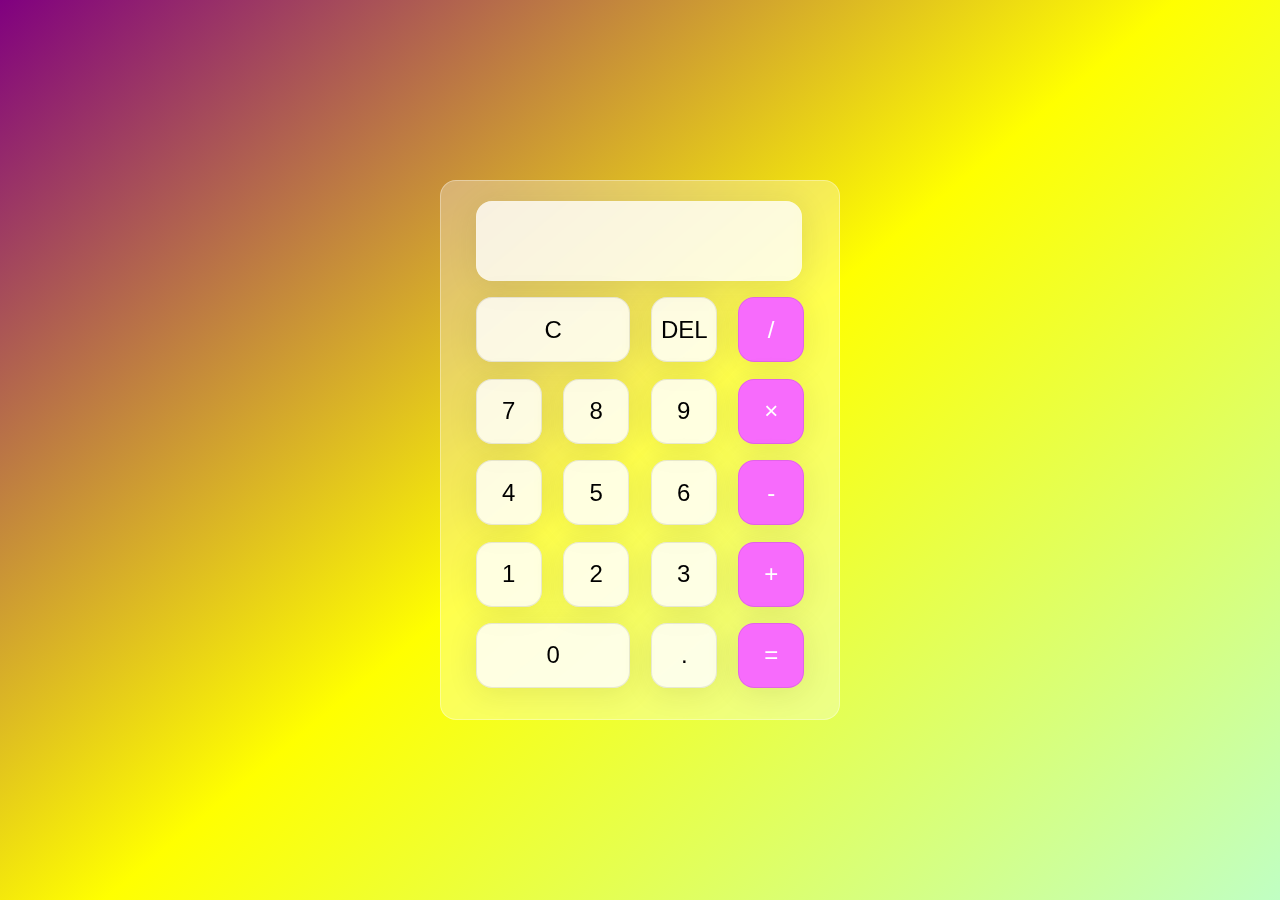
<file: Calculator/index.html>
<!DOCTYPE html>
<html lang="en">
<head>
    <meta charset="UTF-8">
    <meta http-equiv="X-UA-Compatible" content="IE=edge">
    <meta name="viewport" content="width=device-width, initial-scale=1.0">
    <title>Calculator</title>
    <link rel="stylesheet" href="style.css">
</head>
<body>
    <div class="calculator">
        <section class="screen"></section>

        <section class="buttons">
            <div class="button-row">
                <button class="button double" id="clear">C</button>
                <button class="button" id="delete">DEL</button>
                <button class="button" id="divider">/</button>
            </div>
            <div class="button-row">
                <button class="button" id="seven">7</button>
                <button class="button" id="eight">8</button>
                <button class="button" id="nine">9</button>
                <button class="button" id="times">&times;</button>
            </div>
            <div class="button-row">
                <button class="button" id="four">4</button>
                <button class="button" id="five">5</button>
                <button class="button" id="six">6</button>
                <button class="button" id="minus">-</button>
            </div>
            <div class="button-row">
                <button class="button" id="one">1</button>
                <button class="button" id="two">2</button>
                <button class="button" id="three">3</button>
                <button class="button" id="plus">+</button>
            </div>
            <div class="button-row">
                <button class="button triple" id="zero">0</button>
                <button class="button" id="dot">.</button>
                <button class="button" id="equal">=</button>
            </div>

        </section>
    </div>



    <script src="main.js"></script>
</body>
</html>
</file>
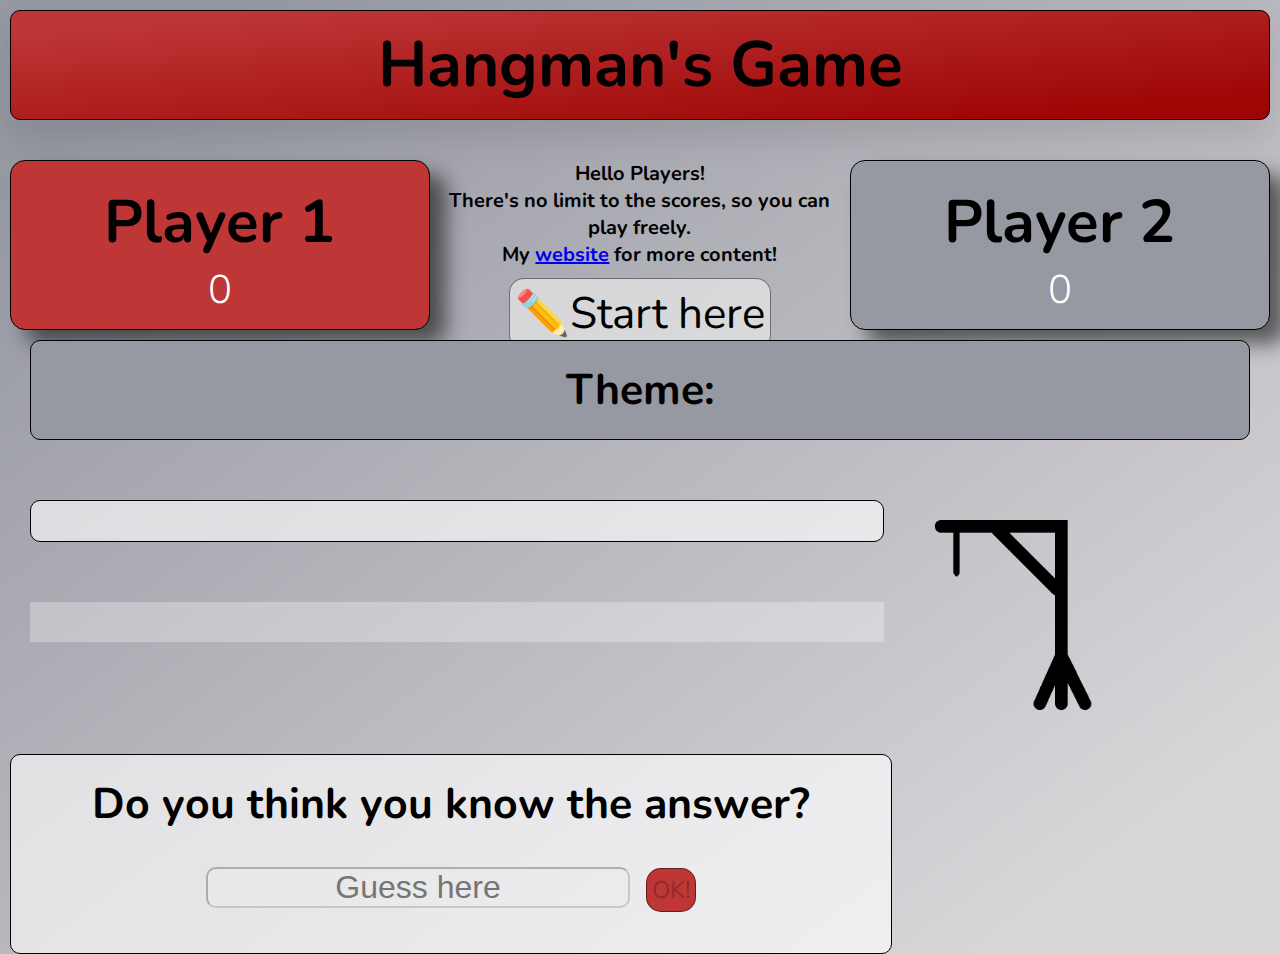
<file: TheHangmanGame/index.html>
<!DOCTYPE html>
<html lang="pt">
<head>
    <meta charset="UTF-8">
    <meta http-equiv="X-UA-Compatible" content="IE=edge">
    <meta name="viewport" content="width=device-width, initial-scale=1.0">
    <title>Hangman's Game</title>
    <link rel="stylesheet" href="main.css">
</head>
<body>
    <!-- <div class="start modal-start">
        <h1>Hello Players!</h1>
        <p>This is the Hangman's game built purely with JavaScript, HTML and styled with CSS.</p>
        <h2>RULES</h2>
        <p>This game is supposed to be played by 2 people. One clicks on the "Word Here" button, inputs a theme and it'll be displayed on the screen as well as the word's characters' amount, for the other player to guess.</p>
        <p>The first player to play is "Player 1", you have the maximum tries of 6, after those, the hangman will die!</p>
        <p>When either of you win or lose, click "New Game" and a new game will generate.</p>
        <p>You can keep playing infinitely!</p>
        <p>PS.: Do <mark>NOT</mark> use spaces in a word. This game is to be played solely with one word to be guessed.</p>
        <p>Have fun! Remember to check my  <a href="https://github.com/IsabelGarcia13/" target="_blank">GitHub page</a> for more info on this project!</p>
        <button type="button" class="btn btn-start btn-remove-screen">☢️Start Game</button>
    </div> -->
    <header>
        <h1>Hangman's Game</h1>
    </header>
    <div class="container">
        <div class="row">
            <div class="left">
                <div class="player player--0">
                    <h2>Player 1</h2>
                    <p class="score" id="player-0-score">44</p>
                </div>
            </div>
            <div class="mid">
                <h1>
                    Hello Players!
                    <br>
                    There's no limit to the scores, so you can play freely.
                    <br>
                    My <a href="https://sheepgames.net">website</a> for more content!
                </h1>
                <div class="btns-group">
                    <button class="btn btn-word-input">✏️Start here</button>
                </div>
            </div>
            <div class="right">
                <div class="player player--1 player-active">
                    <h2>Player 2</h2>
                    <p class="score" id="player-1-score">0</p>
                </div>
            </div>
        </div>
        <div class="row">
            <div class="board">
                <div class="theme">
                    <h6>Theme: <span class="theme-display">okidoki</span></h6>
                </div>
            </div>
        </div>
        <div class="row">
            <div class="board">
                <div class="word">
                    <div class="row">
                        <div class="display-word">
                            P _ r _ _ _ a _
                        </div>
                    </div>
                    <div class="row">
                        <div class="display-letters">
                            O B S I K Y W
                        </div>
                    </div>
                </div>
                <div class="forca">
                    <img src="imgs/hangman-0.png" alt="forca" title="forca" id="image-forca">
                </div>
            </div>
        </div>
        <div class="row">
            <div class="guess-word">
                <h6>Do you think you know the answer?</h6>
                <input type="text" name="guess the word" placeholder="Guess here" id="input-guess"> 
                <button class="btn btn-submit" type="button">OK!</button>
            </div>
        </div>
    </div>

    <div class="modal hidden">
        <button class="close-modal">&times;</button>
        <h1 class="hello">
            Hello Player!
            <p> 
                Have fun on your game. 😉
                <br> 
                The other player has 6 tries to get the Word right! Each time they fail, one body part will be added to the hangman's noose.
                <br>
                Do not let the man get hanged!
            </p>
        </h1>
        <h1>Write the theme of your word</h1>
        <input type="password" id="input-theme">
        <h1>Write your word to be guessed below</h1>
        <input type="password" id="input-word">
        <br>
        <button class="btn btn-submit" id="submit-word">OK!</button>
    </div>
    <div class="overlay hidden"></div>

    <div class="game-over modal hidden">
        <h1 class="game-over-txt">
            Game Over
            <p>
                The man was hanged!
                <br>
                You have failed him...
            </p>
        </h1>
        <img src="imgs/GameOverPicture.png" alt="Player Lost" title="Player Lost" id="game-over-picture">
        <br>
        <button class="btn btn-new" id="new1">🔄New Game</button>
    </div>

    <div class="game-won hidden">
        <h1 class="game-won-txt">
            You won this round!!!
            <br>
            <p>
                🏆 
                <br>
                The man was saved and he's eating McDonald's for dinner!
            </p>
        </h1>
        <img src="imgs/GameWonPicture.png" alt="Player Won" title="Player Won" id="game-won-picture">
        <br>
        <button class="btn btn-new" id="new2">🔄New Game</button>
    </div>

    <script src="main.js"></script>
</body>
</html>
</file>
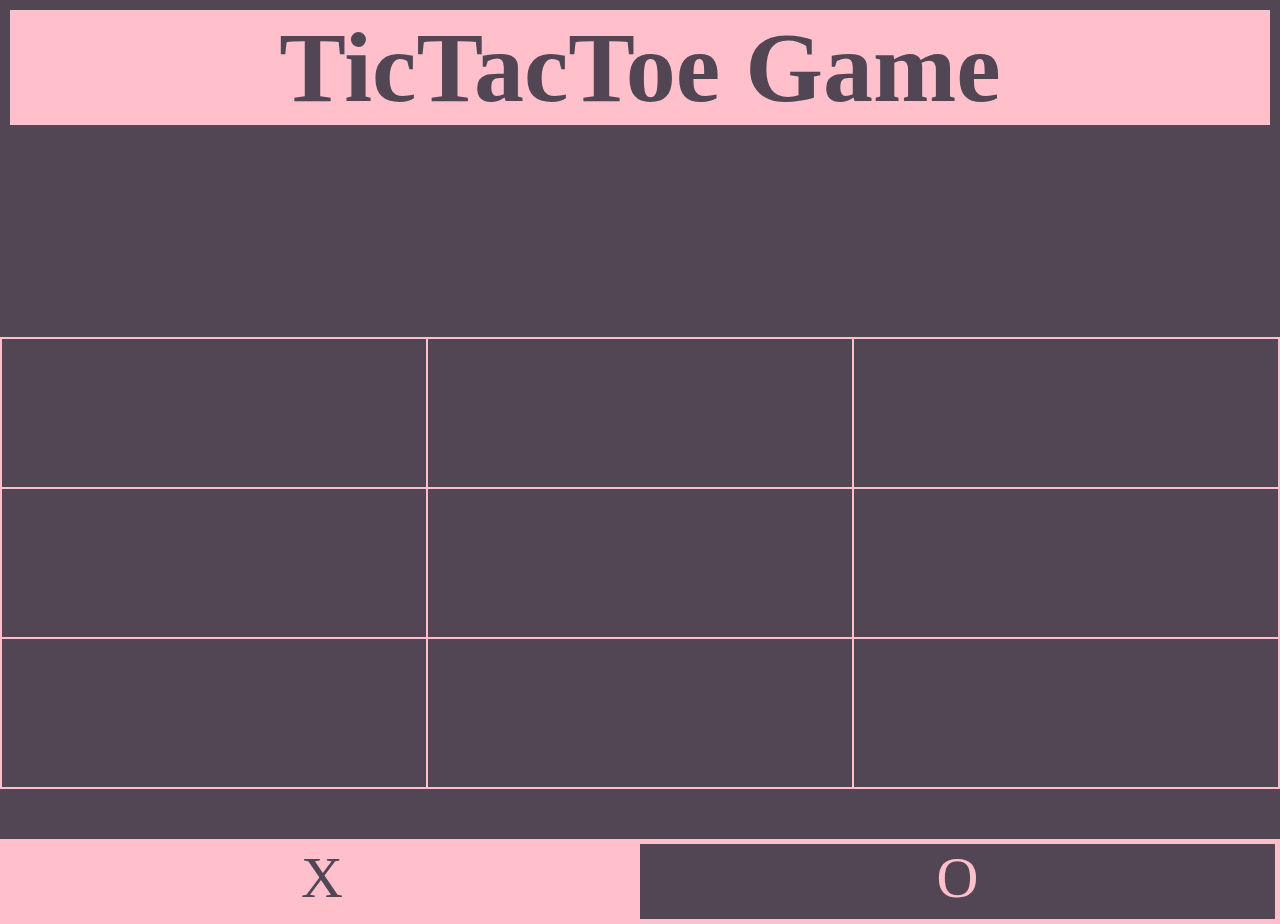
<file: TicTacToe/index.html>
<!DOCTYPE html>
<html lang="en">
<head>
    <meta charset="UTF-8">
    <meta http-equiv="X-UA-Compatible" content="IE=edge">
    <meta name="viewport" content="width=device-width, initial-scale=1.0">
    <title>TicTacToe Game</title>
    <link rel="stylesheet" href="style.css">
</head>
<body>
    <header>
        <h1>TicTacToe Game</h1>
    </header>
    <div class="winner">
        <div class="title">
            Player O wins!
        </div>
        <div class="players">
            <button class="start-over" type="button">
                Start over
            </button>
        </div> 
    </div> 
            
    <div class="game">
        <ul class="row-1">
            <li class="col-1 top-left">
                x
            </li>
            <li class="col-1 mid-left">
                x
            </li>
            <li class="col-1 bottom-left">
                x
            </li>
        </ul>
        <ul class="row-2">
            <li class="col-2 top-mid">
                x
            </li>        
            <li class="col-2 mid">
                x
            </li>        
            <li class="col-2 bottom-mid">
                x
            </li>
        </ul>        
        <ul class="row-3">
            <li class="col-3 top-right">
                x
            </li>
            <li class="col-3 mid-right">
                x
            </li>
            <li class="col-3 bottom-right">
                x
            </li>
        </ul>        
    </div>
    <div class="scores">
        <div class="left active">
            X = 33
        </div>
        <div class="right">
            O = 33
        </div>
    </div>
    <script src="main.js"></script>
</body>
</html>
</file>
<file: Calculator/style.css>
html {
    box-sizing: border-box;
    height: 100%;
}

*, *::before, *::after {
    box-sizing: inherit;
    margin: 0;
    padding: 0;
}

body{
    align-items: center;
    background: linear-gradient(320deg, rgb(192, 255, 195), yellow, purple);
    display: flex;
    font-family: "Dosis", sans-serif;
    font-display: swap;
    height: inherit;
    justify-content: center;
}

.calculator {
    backdrop-filter: blur(5px);
    -webkit-backdrop-filter: blur(5px);
    background-color: white 0.7;
    border: 1px solid, white 0.1;
    border-radius: 16px;
    box-shadow: 0 4px 30px black 0.1;
    color: black;
    backdrop-filter: blur(4px);
    -webkit-backdrop-filter: blur(4px);
    background: rgba(255, 255, 255, 0.30);
    border: 1px solid rgba(255, 255, 255, 0.34);
    flex-basis: 400px;
    height: 540px;
    padding: 20px 35px;
}

.screen{
    backdrop-filter: blur(5px);
    -webkit-backdrop-filter: blur(5px);
    background: rgba(255, 255, 255, 0.7);
    border: 1px solid rgba(255, 255, 255, 0.1);
    border-radius: 16px;
    box-shadow: 0 4px 30px rgba(35, 35, 35, 0.1);
    font-size: 64px;
    overflow: auto;
    text-align: right;
    width: 326px;
    height: 80px;
}

.button-row {
    display: flex;
    justify-content: space-between;   
    margin: 5% 0; 
}

.button {
    backdrop-filter: blur(5px);
    -webkit-backdrop-filter: blur(5px);
    background: rgba(255, 255, 255, 0.75);
    border: 1px solid rgba(35, 35, 35, 0.1);
    border-radius: 16px;
    box-shadow: 0 4px 30px rgba(35, 35, 35, 0.1);
    color: black;
    flex-basis: 20%;
    font-family: inherit;
    font-size: 24px;
    height: 65px;
}

.button:last-child{
    backdrop-filter: blur(5px);
    -webkit-backdrop-filter: blur(5px);
    background: rgba(255, 255, 255, 0.75);
    border: 1px solid rgba(35, 35, 35, 0.1);
    border-radius: 16px;
    box-shadow: 0 4px 30px rgba(35, 35, 35, 0.1);
    color: rgb(255, 255, 255);
    background: rgb(247, 107, 252);
}

.button:last-child :hover{
    background-color: inherit;
    color: inherit;
}

.button:hover{
    background-color: inherit;
}

.button:active{
    background-color: rgb(122, 250, 105);
}

.double{
    flex-basis: 47%;
}

.triple{
    flex-basis: 47%;
}
</file>
<file: TheHangmanGame/main.css>
@import url('https://fonts.googleapis.com/css2?family=Nunito&display=swap');

:root{
    --active-player: #BE3636;
    --inactive-player: #9698A2;
}

*{
    margin: 0;
    padding: 0;
    box-sizing: inherit;
}

html{
    font-size: 62.5%;
    box-sizing: border-box;
}

body{
    font-family: 'Nunito', sans-serif;
    font-weight: 400;
    background-image: linear-gradient(to top left, #DAD7DA 10%, #9698A2 90%);
    align-items: center;
    justify-content: center;
    box-sizing: margin-box;
    padding: 10px;
}
/* #CDBDEB */

header{
    font-size: 32px;
    font-weight: 800;
    border: 1px black solid;
    border-radius: 10px;
    text-align: center;
    padding: 10px;
    background-image: linear-gradient(to top left, #9E0505 10%, #BE3636 90%);
    box-shadow: 0 1.75rem 3.5rem rgba(0, 0, 0, 0.1);
    margin-bottom: 30px;
}

.player{
    border: 1px black solid;
    border-radius: 15px;
    background-color: var(--inactive-player);
    /* box-shadow: 0 1.75rem 3.5rem rgba(204, 65, 65, 0.781); */
    padding: 20px;
    font-size: 40px;
    text-align: center;
    box-shadow: 16px 14px 20px #0000008c;
    height: 170px;
}

.player-active{
    background-color: var(--active-player);
}

.score{
    font-size: 40px;
    font-weight: 300;
    color: white;
}

.row{
    margin-top: 10px;
    width: 100%;
    clear: both;
    float: left;
}

.left{
    float: left;
    width: 33.33%;
    height: 150px;
}

.mid{
    float: left;
    width: 33.33%;
    text-align: center;
    height: 150px;
}

.right{
    float: left;
    width: 33.33%;
    height: 150px;
}

.btn{
    background-color: #e7e7e7b7;
    border: 1px rgba(0, 0, 0, 0.486) solid;
    border-radius: 15px;
    padding: 5px;
    font-family: inherit;
    font-size: 24px;
    cursor: pointer;
}

.btn-new, .btn-word-input, .btn-start{
    margin-top: 10px;
    font-size: 44px;
}

.btn-submit{
    background-color: #BE3636;
}

input{
    font-size: 32px;
    height: auto;
    width: auto;
    border-radius: 10px;
    text-align: center;
    margin-bottom: 25px;
}

.hello{
    font-size: 32px;
    font-weight: 300;
    margin-bottom: 20px;
}

.hidden {
    display: none;
} 

.overlay {
    position: absolute;
    top: 0;
    left: 0;
    width: 100%;
    height: 100%;
    background-color: rgba(0, 0, 0, 0.6);
    backdrop-filter: blur(3px);
    z-index: 5;
}

.modal {
    position: absolute;
    top: 50%;
    left: 50%;
    transform: translate(-50%, -50%);
    border-radius: 5px;
    background-color: white;
    height: auto;
    width: 50%;
    padding: 25px;
    text-align: center;
    z-index: 10;
}

.close-modal {
    position: absolute;
    top: 0rem;
    right: 1.5rem;
    font-size: 5rem;
    color: #333;
    cursor: pointer;
    border: none;
    background: none;
}


.board {
    padding: 20px;
}

.word {
    width: 70%;
    float: left;
    
}

.display-word{
    font-size: 42px;
    font-weight: 300;
    text-align: center;
    padding: 20px;
    border: 1px black solid;
    border-radius: 10px;
    background-color: rgba(255, 255, 255, 0.623);
}

.theme{
    font-size: 64px;
    font-weight: 300;
    text-align: center;
    padding: 20px;
    border: 1px black solid;
    border-radius: 10px;
    background-color: var(--inactive-player);
}

.display-letters{
    margin-top: 50px;
    padding: 20px;
    font-size: 3rem;
    font-weight: 300;
    background-color: rgba(255, 255, 255, 0.295);
}

.guess-word{
    width: 70%;
    font-size: 64px;
    font-weight: 300;
    text-align: center;
    padding: 20px;
    border: 1px black solid;
    border-radius: 10px;
    background-color: rgba(255, 255, 255, 0.623);
}

.forca{
    width: 30%;
    float: left;
    padding: 30px;
}

.forca img{
    height: 190px;
}

.game-over, .game-won{
    position: absolute;
    top: 50%;
    left: 50%;
    transform: translate(-50%, -50%);
    border-radius: 5px;
    box-shadow: 16px 14px 20px 14px #9698A2;
    background-color: #DAD7DA;
    height: 700px;
    width: 50%;
    padding: 25px;
    text-align: center;
    z-index: 10;
}

.game-over-txt{
    font-size: 5em;
    color: #9E0505;
}

.game-won-txt{
    font-size: 3rem;
    color: #9698A2;
}
        
#game-over-picture, #game-won-picture{
    margin: 40px;
    max-width: 256px;
}
</file>
<file: TicTacToe/style.css>
* {
    box-sizing: border-box;
    margin: 0;
}

body {
    background-color: rgb(82, 70, 85);
}

header{
    text-align: center;
    background-color: pink;
    color: rgb(82, 70, 85);
    margin: 10px;
    font-size: 50px;
}

.game{
    display: flex;
    align-items: center;
    justify-content: center;
    border: 1px pink solid;
    margin-top: 100px;
}

.col-1, .col-2, .col-3 {
    border: 1px pink solid;
    display: flex;
    align-items: center;
    justify-content: center;
    width: 100%;
    height: 150px;
    font-size: 64px;
    color: white;
}

.row-1, .row-2, .row-3{
    list-style: none;
    display: block;
    width: 100%;
    height: 450px;
    padding: 0;
}

.left, .right {
    width: 50%;
    height: 75px;
    text-align: center;
    font-size: 58px;
    color: pink;
}

.left {
    border-right: 1px solid pink;
}

.active{
    background-color: pink;
    color: rgb(82, 70, 85);
}

.scores {
    display: flex;
    align-items: center;
    justify-content: center;
    border: 5px pink solid;
    margin-top: 50px;
}

.players {
    display: flex;
    justify-content: center;
    align-items: center;
}

.switch{
    margin-right: 30px;
}

.switch, .start-over {
    font-size: 34px;
    background-color: pink;
    color: rgb(82, 70, 85);
    border: none;
    border-radius: 10px;
    margin-top: 10px;    
}

.switch, .start-over:hover{
    cursor: pointer;
}

.winner {
    color: pink;
    text-align: center;
    font-size: 44px;
    visibility: hidden;
}
</file>
